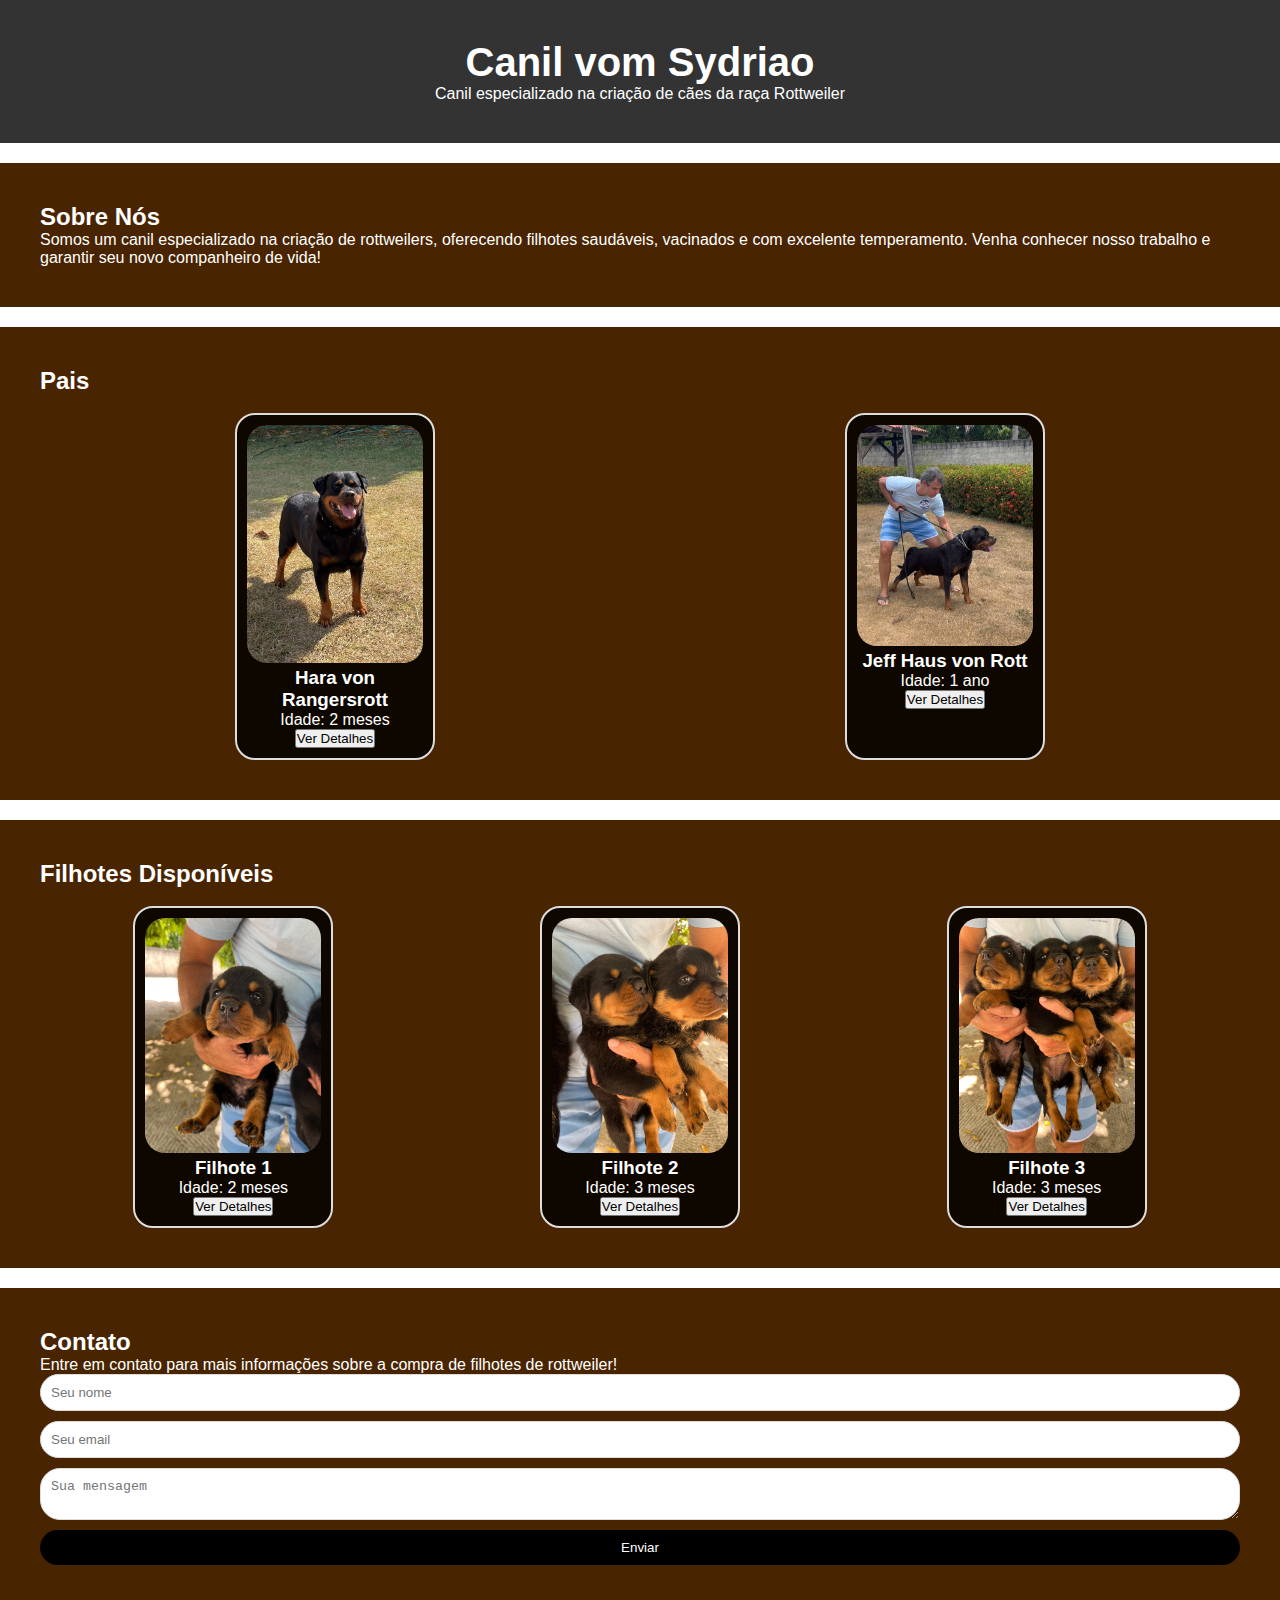
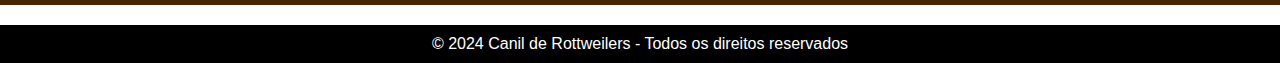
<file: index.html>
<!DOCTYPE html>
<html lang="pt-BR">
<head>
    <meta charset="UTF-8">
    <meta name="viewport" content="width=device-width, initial-scale=1.0">
    <title>Canil de Rottweilers</title>
    <link rel="stylesheet" href="style.css">
</head>
<body>
    <header>
        <h1>Canil vom Sydriao</h1>
        <p>Canil especializado na criação de cães da raça Rottweiler</p>
    </header>

    <section class="about">
        <h2>Sobre Nós</h2>
        <p>Somos um canil especializado na criação de rottweilers, oferecendo filhotes saudáveis, vacinados e com excelente temperamento. Venha conhecer nosso trabalho e garantir seu novo companheiro de vida!</p>
    </section>

    <section class="puppies">
        <h2>Pais</h2><br>
        <div class="puppy-list">
            <div class="puppy" id="puppy1">
                <img src="img/mae.jpg" alt="Filhote 1">
                <h3>Hara von Rangersrott</h3>
                <p>Idade: 2 meses</p>
                <button onclick="showDetails('Hara von Rangersrott', '6 anos', 'Fêmea')">Ver Detalhes</button>
            </div>
            <div class="puppy" id="puppy2">
                <img src="img/pai.jpg" alt="Filhote 2">
                <h3>Jeff Haus von Rott</h3>
                <p>Idade: 1 ano</p>
                <button onclick="showDetails('Jeff Haus von Rott', '1 ano', 'Macho')">Ver Detalhes</button>
            </div>
        </div>
    </section>

    <section class="puppies">
        <h2>Filhotes Disponíveis</h2><br>
        <div class="puppy-list">
            <div class="puppy" id="puppy1">
                <img src="img/IMG-20241027-WA0016.jpg" alt="Filhote 1">
                <h3>Filhote 1</h3>
                <p>Idade: 2 meses</p>
                <button onclick="showDetails('Filhote 1', '2 meses', 'Macho')">Ver Detalhes</button>
            </div>
            <div class="puppy" id="puppy2">
                <img src="img/IMG-20241027-WA0017.jpg" alt="Filhote 2">
                <h3>Filhote 2</h3>
                <p>Idade: 3 meses</p>
                <button onclick="showDetails('Filhote 2', '3 meses', 'Fêmea')">Ver Detalhes</button>
            </div>
            <div class="puppy" id="puppy3">
                <img src="img/IMG-20241027-WA0018.jpg" alt="Filhote 2">
                <h3>Filhote 3</h3>
                <p>Idade: 3 meses</p>
                <button onclick="showDetails('Filhote 2', '3 meses', 'Fêmea')">Ver Detalhes</button>
            </div>
            <!-- Mais filhotes podem ser adicionados aqui -->
        </div>
    </section>

    <section class="contact">
        <h2>Contato</h2>
        <p>Entre em contato para mais informações sobre a compra de filhotes de rottweiler!</p>
        <form id="contactForm">
            <input type="text" id="name" placeholder="Seu nome" required>
            <input type="email" id="email" placeholder="Seu email" required>
            <textarea id="message" placeholder="Sua mensagem" required></textarea>
            <button type="button" onclick="sendWhatsAppMessage()">Enviar</button>
        </form>
    </section>
    

    <footer>
        <p>&copy; 2024 Canil de Rottweilers - Todos os direitos reservados</p>
    </footer>

    <script src="script.js"></script>
</body>
</html>
</file>
<file: style.css>
* {
    margin: 0;
    padding: 0;
    box-sizing: border-box;
}

body {
    font-family: Arial, sans-serif;
    color: #333;
}

/* Responsividade do header */
header {
    
    background-size: contain; /* Ajuste para que a imagem apareça por completo */
    background-repeat: no-repeat;
    background-position: center;
    max-width: 100%;
    color: white;
    text-align: center;
    padding: 40px;
    background-color: #333;
}

header h1 {
    font-size: 2.5em;
}


/* Responsividade das sections */
section {
    padding: 20px;
    margin: 20px 0;
    color: rgb(255, 255, 255);
    background-color: #492400;
}

.about, .puppies, .contact {
    background-size: contain;
    background-repeat: no-repeat;
    background-position: center;
    padding: 40px;
}

/* Ajuste da imagem dos filhotes */
.puppy-list {
    display: flex;
    gap: 20px;
    flex-wrap: wrap;
    justify-content: space-around;
}

.puppy {
    background-color: rgba(0, 0, 0, 0.8);
    border: 2px solid #ddd;
    padding: 10px;
    border-radius: 20px;
    text-align: center;
    width: 200px;
}

.puppy img {
    max-width: 100%; /* Responsividade para imagens dos filhotes */
    height: auto; /* Mantém a proporção */
    border-radius: 20px;
}

/* Formulário de contato */
.contact form {
    display: flex;
    flex-direction: column;
    gap: 10px;
}

.contact form input, .contact form textarea {
    padding: 10px;
    border: 1px solid #ddd;
    border-radius: 20px;
}

.contact form button {
    padding: 10px;
    background-color: #000000;
    color: white;
    border: none;
    border-radius: 20px;
    cursor: pointer;
}

/* Rodapé */
footer {
    text-align: center;
    padding: 10px;
    background-color: #000000;
    color: white;
}

/* Media Queries para tornar o layout responsivo em telas menores */
@media (max-width: 768px) {
    header {
        padding: 20px;
    }

    .puppy {
        width: 100%; /* Cards dos filhotes ocupam toda a largura em telas menores */
    }

    header h1 {
        font-size: 2em; /* Reduz o tamanho da fonte no header em telas menores */
    }

    section {
        padding: 15px;
    }
}

@media (max-width: 480px) {
    header h1 {
        font-size: 1.8em;
    }

    .about, .puppies, .contact {
        padding: 20px;
    }

    .contact form input, .contact form textarea {
        font-size: 0.9em; /* Fonte ajustada para telas menores */
    }
}
</file>
